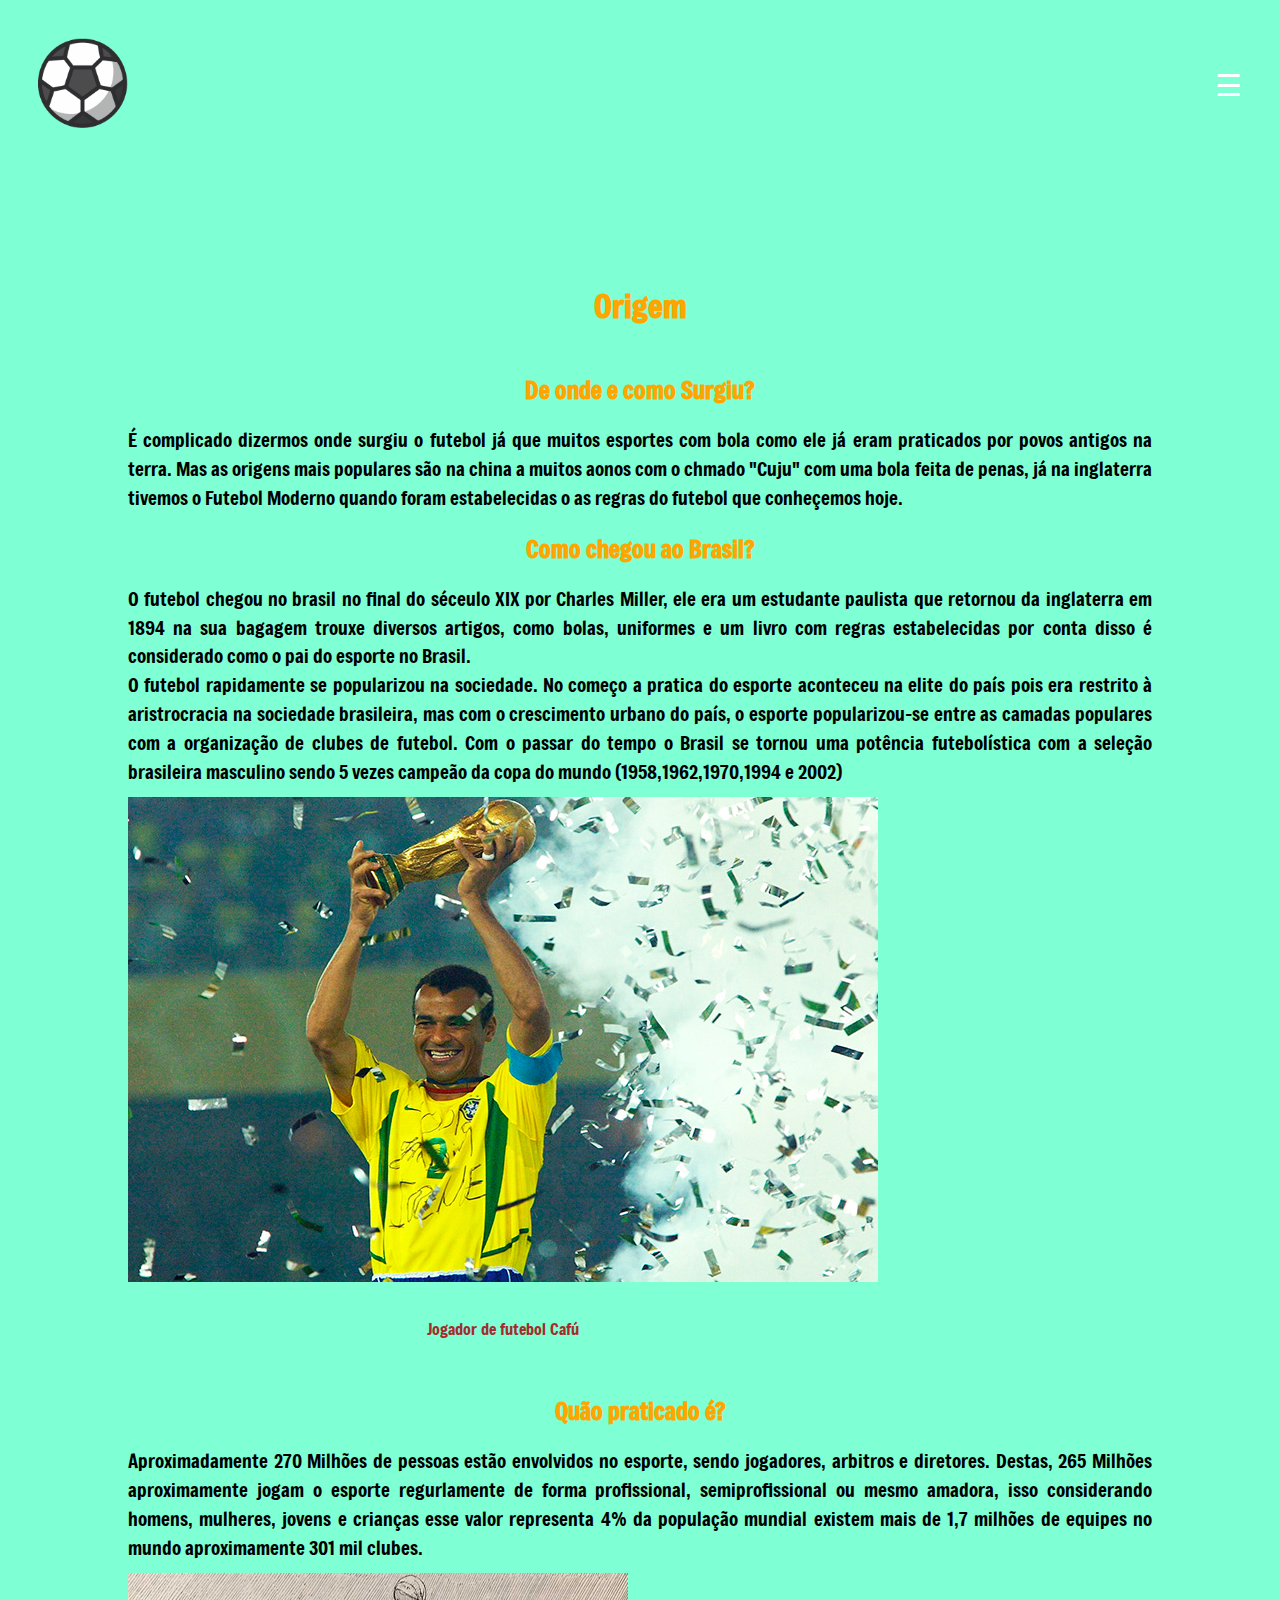
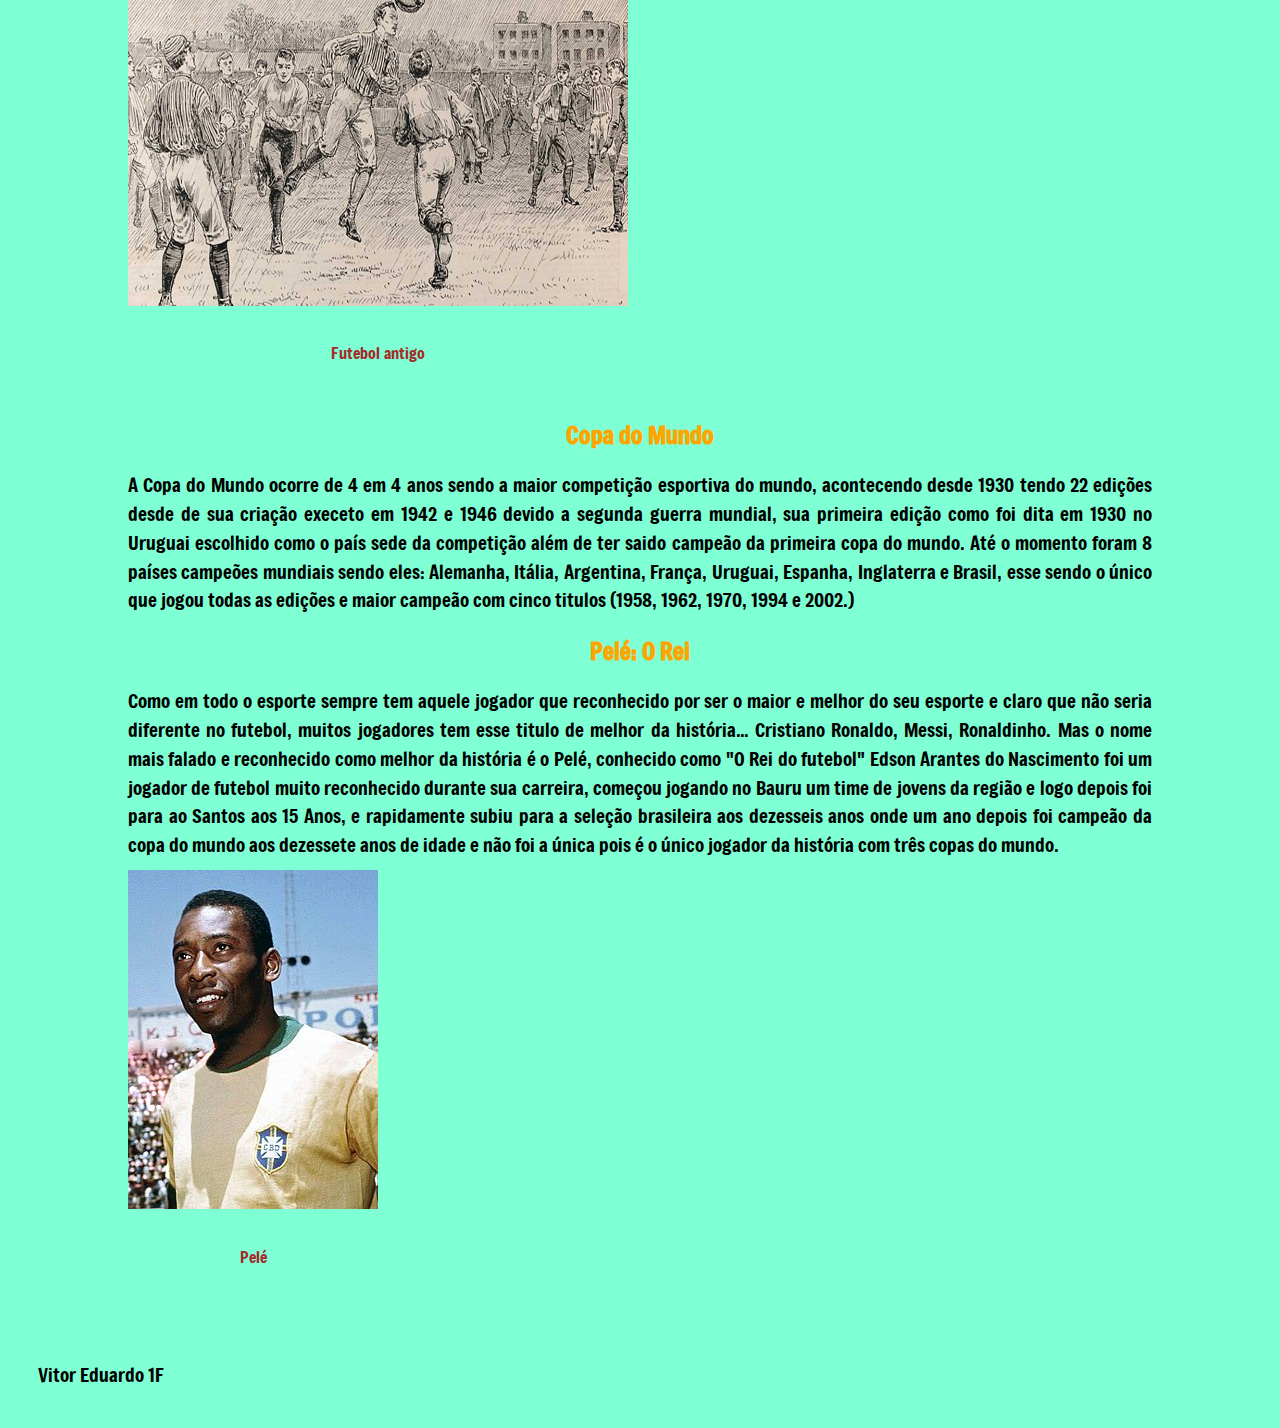
<file: index.html>
<!DOCTYPE html>
<html lang="pt-br">
<head>
    <meta charset="UTF-8">
    <meta name="viewport" content="width=device-width, initial-scale=1.0">
    <title>O Mundo do Futebol</title>
    <link rel="stylesheet" href="css/reset.css">
    <link rel="stylesheet" href="css/estilo.css">
    <link rel="preconnect" href="https://fonts.googleapis.com">
    <link rel="preconnect" href="https://fonts.gstatic.com" crossorigin>
    <link href="https://fonts.googleapis.com/css2?family=Freeman&display=swap" rel="stylesheet">
    <link rel="shortcut icon" href="ball.ico" type="image/x-icon"> 
</head>

<body>
    <header>
        <div class="logo">
            <img src="ball.ico" alt="bola">
        </div>
        <nav id="menu">
            <input type="checkbox" id="menu-toggle">
            <label for="menu-toggle" class="menu-icon">&#9776;</label>
            <ul>
                <li><a href="#" onclick="document.getElementById('menu-toggle').click()">De onde e como Surgiu?</a></li>
                <li><a href="#" onclick="document.getElementById('menu-menu-toggle').click()"> Como chegou ao Brasil?</a> </li>
                <li><a href="#" onclick="document.getElementById('menu-toggle').click()"> Quão praticado é?</a></li>
                <li><a href="#" onclick="document.getElementById('menu-toggle').click()"> Copa do Mundo</a></li>
            </ul>
        </nav>
    </header>
    
    <main>
        <h1 class="titulos">Origem</h1>
        <section>
            <h2 class="titulos">De onde e como Surgiu?</h2>
            
            <p>É complicado dizermos onde surgiu o futebol já que muitos esportes com bola como ele já eram praticados por povos antigos na terra.
                Mas as origens mais populares são na china a muitos aonos com o chmado "Cuju" com uma bola feita de penas, já na inglaterra tivemos o Futebol Moderno quando foram estabelecidas o as regras do futebol que conheçemos hoje.
            </p>
        </section>
        <section>
            <h2 class="titulos"> Como chegou ao Brasil?</h2>
            <p>
                O futebol chegou no brasil no final do séceulo XIX por Charles Miller, ele era um estudante paulista que retornou da inglaterra em 1894 na sua bagagem trouxe diversos artigos, como bolas, uniformes e um livro com regras estabelecidas
                por conta disso é considerado como o pai do esporte no Brasil.
            </p>
            
            <p>
                O futebol rapidamente se popularizou na sociedade. No começo a pratica do esporte aconteceu na elite do país pois era restrito à aristrocracia na sociedade brasileira, 
                mas com o crescimento urbano do país, o esporte popularizou-se entre as camadas populares com a organização de clubes de futebol. Com o passar do tempo o Brasil se tornou uma potência futebolística com a seleção brasileira masculino sendo 5 vezes campeão da copa do mundo (1958,1962,1970,1994 e 2002) 
            </p>

            <div class="caixa-imagem">
                <figure>
                    <img src="img/cafu_2.jpg" alt="Jogador de futebol Cafú segurando a taça da copa do mundo de 2002 ganha pelo Brasil.">
                    <figcaption>Jogador de futebol Cafú</figcaption>

                </figure>
            </div>



        </section>

        <section>
            <h2 class="titulos">Quão praticado é? </h2>
            <p>
                Aproximadamente 270 Milhões de pessoas estão envolvidos no esporte, sendo jogadores, arbitros e diretores. Destas, 265 Milhões aproximamente jogam o esporte regurlamente de forma profissional, semiprofissional ou mesmo amadora, isso considerando homens, mulheres, jovens e crianças esse valor representa 4%
                da população mundial existem mais de 1,7 milhões de equipes no mundo aproximamente 301 mil clubes.

                <div class="caixa-imagem">
                    <figure>
                        <img src="img/FACUP-1872.jpg" alt="Pessoas jogando futebol antigo em desenho feito a muito tempo" width="500" height="333">
                        <figcaption>Futebol antigo</figcaption>
                    </figure>
                </div>
            </p>
        </section>

        <section>
            <h2 class="titulos">Copa do Mundo</h2>
            <p>
                A Copa do Mundo ocorre de 4 em 4 anos sendo a maior competição esportiva do mundo, acontecendo desde 1930 tendo 22 edições desde de sua criação execeto em 1942 e 1946 devido a segunda guerra mundial, sua primeira edição como foi dita em 1930 no Uruguai escolhido como o país sede da competição além de ter saido campeão da primeira copa do mundo. Até o momento foram 8 países campeões mundiais sendo eles: Alemanha, Itália, Argentina, França, Uruguai, Espanha, Inglaterra e Brasil, esse sendo o único que jogou todas as edições e maior campeão com cinco titulos (1958, 1962, 1970, 1994 e 2002.)
            </p>            
        </section>

        <section>
            <h2 class="titulos">Pelé: O Rei</h2>
            <p>
                Como em todo o esporte sempre tem aquele jogador que reconhecido por ser o maior e melhor do seu esporte e claro que não seria diferente no futebol, muitos jogadores tem esse titulo de melhor da história... Cristiano Ronaldo, Messi, Ronaldinho. Mas o nome mais falado e reconhecido como melhor da história é o Pelé, conhecido como "O Rei do futebol" Edson Arantes do Nascimento foi um jogador de futebol muito reconhecido durante sua carreira, começou jogando no Bauru um time de jovens da região e logo depois foi para ao Santos aos 15 Anos, e rapidamente subiu para a seleção brasileira aos dezesseis anos onde um ano depois foi campeão da copa do mundo aos dezessete anos de idade e não foi a única pois é o único jogador da história com três copas do mundo.
            </p>

            <div class="caixa-imagem">
                <figure>
                    <img src="img/Pele_con_brasil_(cropped).jpg" alt="Pelé">
                    <figcaption>Pelé</figcaption>
                </figure>
            </div>
        </section>

    </main>
    <footer class="Rodapé">
        <p>Vitor Eduardo 1F</p>
    </footer>
</body>
</html>
</file>
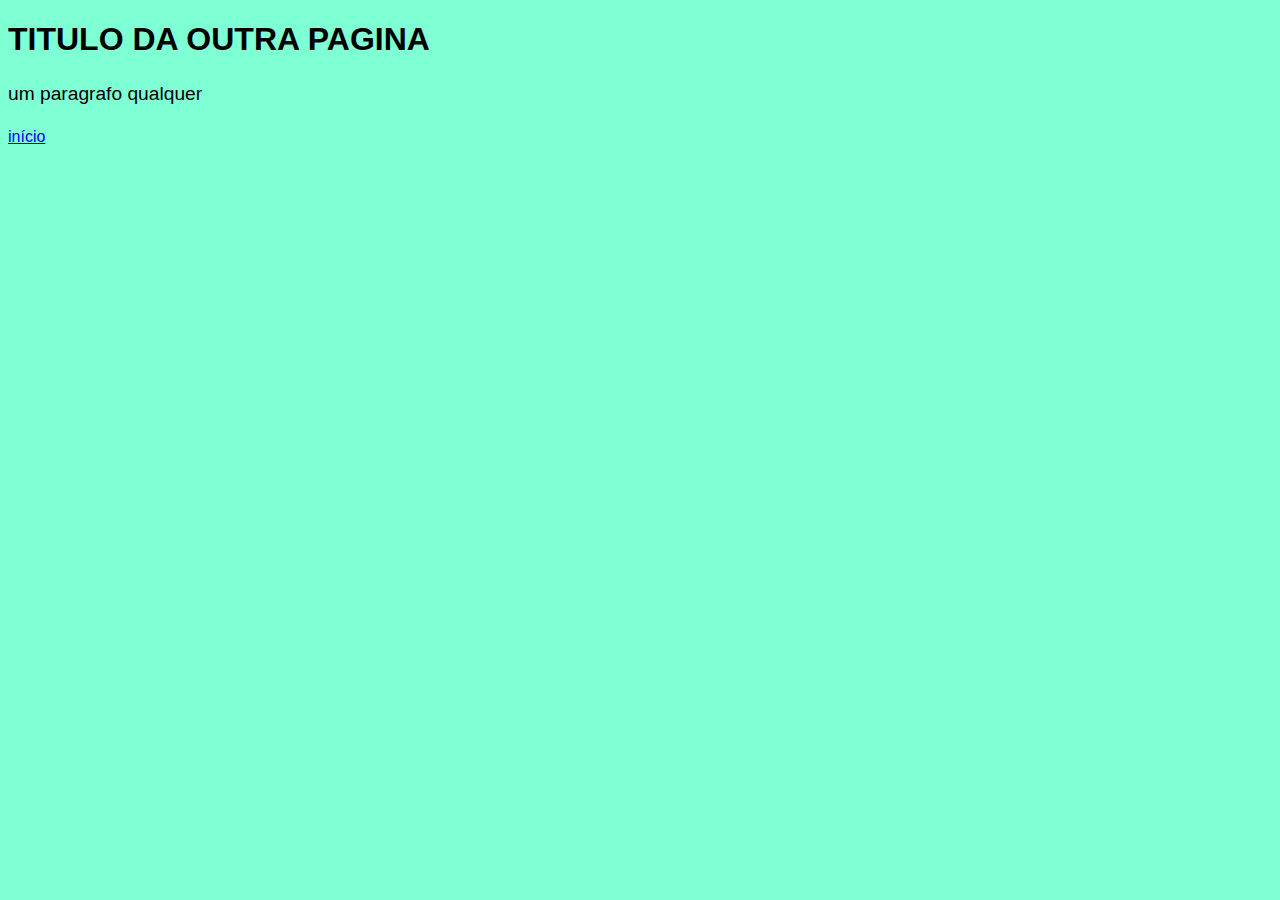
<file: outro.html>
<!DOCTYPE html>
<html lang="en">
<head>
    <meta charset="UTF-8">
    <meta name="viewport" content="width=device-width, initial-scale=1.0">
    <title>Document</title> 
    <link rel="stylesheet" href="css/estilo.css">

</head>
<body>
        <h1>TITULO DA OUTRA PAGINA</h1>
        <p>um paragrafo qualquer</p>
        <a href="index.html">início</a>

</body>
</html>
</file>
<file: css/estilo.css>
body{
    /* background-color: rgb(191, 191, 191); */
    /* background-image: url(../img/2191531-bola-de-futebol-no-fundo-azul-vetor.jpg); */
    background-repeat: no-repeat;
    background-size: cover;
    font-family: "Freeman", sans-serif;
    background-color: aquamarine;
}

header{
    /* background-color: rgb(77, 139, 195); */
    padding: 3%;
    display: flex;
    justify-content: space-between;
    align-items: center;
}

.logo{ 
    /* background-color: rgb(255, 255, 0); */
}

nav{
    /* background-color: rgb(184, 209, 231); */
}

main{
    /* background-color: rgb(146,208,80); */
    margin-top: 70px;
    padding: 20px;

    width: 80%;
    margin-left: auto;
    margin-right: auto;
}

section{
    /* background-color: rgb(241, 214, 226); */
}

footer{
    /* background-color: rgb(112, 48, 160); */
    padding: 3%;
}

.cabecalho{
    padding: 3%;
    display: flex;
    align-items: center;
    justify-content: space-between;
    background-color: #333;

}

.Rodapé{
    /* padding: 3%; */
}

p{
    font-size: 1.2em;
    line-height: 1.5;
    text-align: justify;
}

/* Menu */

nav ul {
    list-style: none;
    margin: 0;
    padding: 0;
    display: flex;
}

nav ul li {
    margin: 0 10px;
}

nav ul li a {
    color: white;
    text-decoration: none;
    padding: 10px 15px;
    display: block;
}

nav ul li a:hover {
    background-color: black;
    border-radius: 5px;
}

.menu-icon {
    font-size: 30px;
    color: white;
    cursor: pointer;
}

#menu-toggle {
    display: none;
}

 nav ul {
        display: none;
        flex-direction: column;
        width: 100%;
        background-color: grey;
        position: absolute;
        top: 60px;
        left: 0;
        z-index: 1000;
        padding: 0;
    }

#menu-toggle:checked + .menu-icon + ul {
        display: flex;
}

nav ul li {
        text-align: center;
        margin: 0;
}

nav ul li a {
        padding: 15px 0;
}

    nav ul li label {
        width: 100%;
        display: block;
}

/* fim do menu */
ul, li {
    line-height: 1.5;
    font-size: 1.2em;
}

.titulos{
    line-height: 3;
    text-align: center;
    font-weight: bold;
    color: orange;
}

h1{
    font-size: 2em;
}
h2{
    font-size: 1.5em;
}

.logo img{
    width: 35%;
    height: auto;
}

.caixa-imagem {
    text-align: left;
    margin-top: 1%;
}

figure {
    text-align: center;
    display: inline-block;
}

figure figcaption{
    margin: 1.0cm;
    text-align: center;
    color: brown;
}
</file>
